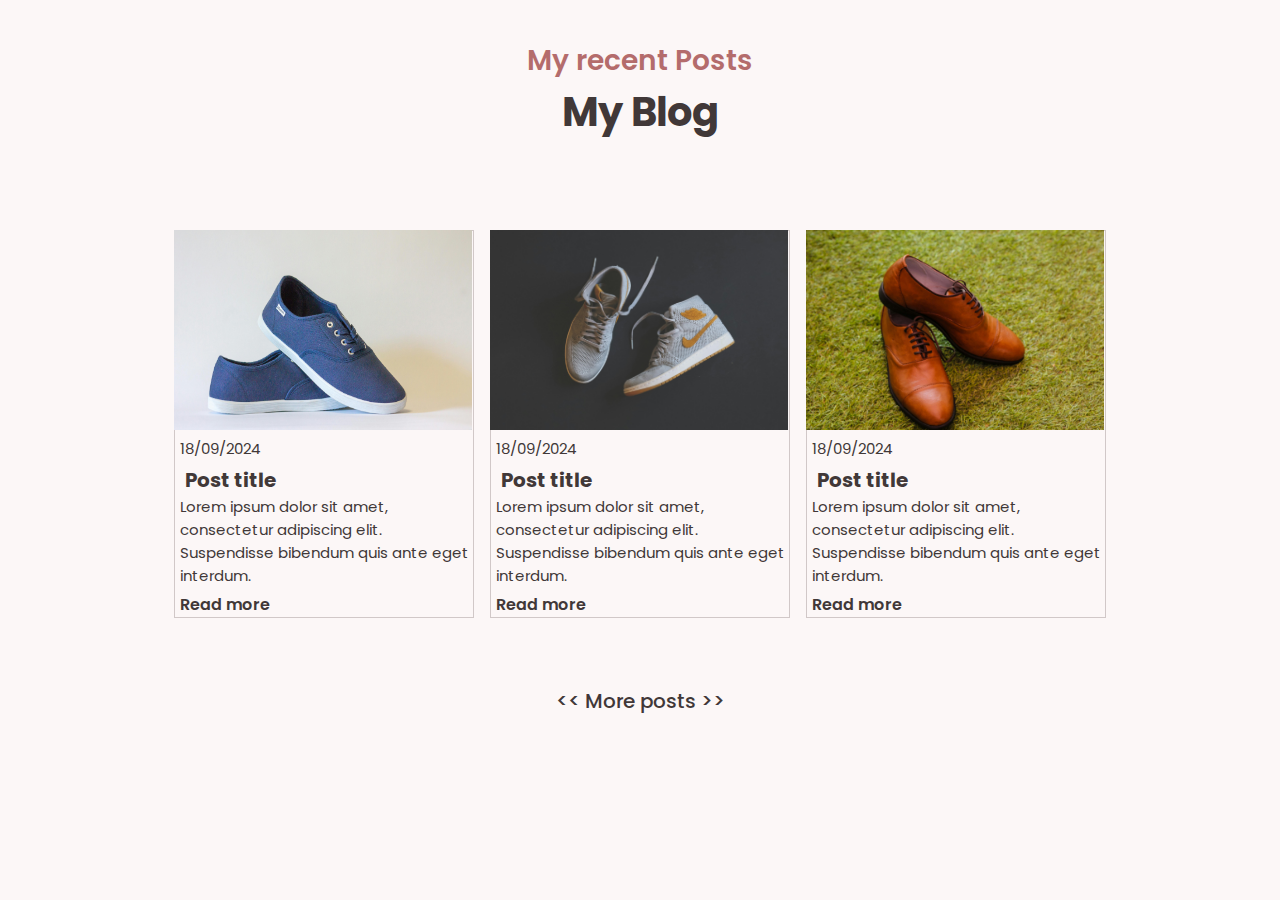
<file: blog-section/index.html>
<!DOCTYPE html>
<html lang="en">
<head>
    <meta charset="UTF-8">
    <meta name="viewport" content="width=device-width, initial-scale=1.0">
    <link rel="stylesheet" href="style.css">

    <link rel="preconnect" href="https://fonts.googleapis.com">
<link rel="preconnect" href="https://fonts.gstatic.com" crossorigin>
<link href="https://fonts.googleapis.com/css2?family=Poppins:ital,wght@0,100;0,200;0,300;0,400;0,500;0,600;0,700;0,800;0,900;1,100;1,200;1,300;1,400;1,500;1,600;1,700;1,800;1,900&display=swap" rel="stylesheet">


    <title>Blog section</title>
</head>
<body>
    <header class="header">
        <p>My recent Posts</p>
        <h1>My Blog</h1>
    </header>

    <main class="posts">

        <section class="section">
            <img src="/blog-section/assets/shoes.jpg" alt="">
            <p>18/09/2024</p>
            <a class="title">Post title</a>

            <p>Lorem ipsum dolor sit amet, consectetur adipiscing elit. 
                Suspendisse bibendum quis ante eget interdum. 
                </p>
            
            <a class="read" href="#">Read more</a>
        </section>

        <section class="section">
            <img src="/blog-section/assets/shoes-2.jpg" alt="">
            <p>18/09/2024</p>
            <a class="title">Post title</a>

            <p>Lorem ipsum dolor sit amet, consectetur adipiscing elit. 
                Suspendisse bibendum quis ante eget interdum. 
                </p>
            
            <a class="read" href="#">Read more</a>
        </section>

        <section class="section">
            <img src="/blog-section/assets/shoes-3.jpg" alt="">
            <p>18/09/2024</p>
            <a class="title">Post title</a>

            <p>Lorem ipsum dolor sit amet, consectetur adipiscing elit. 
                Suspendisse bibendum quis ante eget interdum. 
                </p>
            
            <a class="read" href="#">Read more</a>

        </section>

    </main>
    
    <a class="more"> << More posts >> </a>
</body>
</html>
</file>
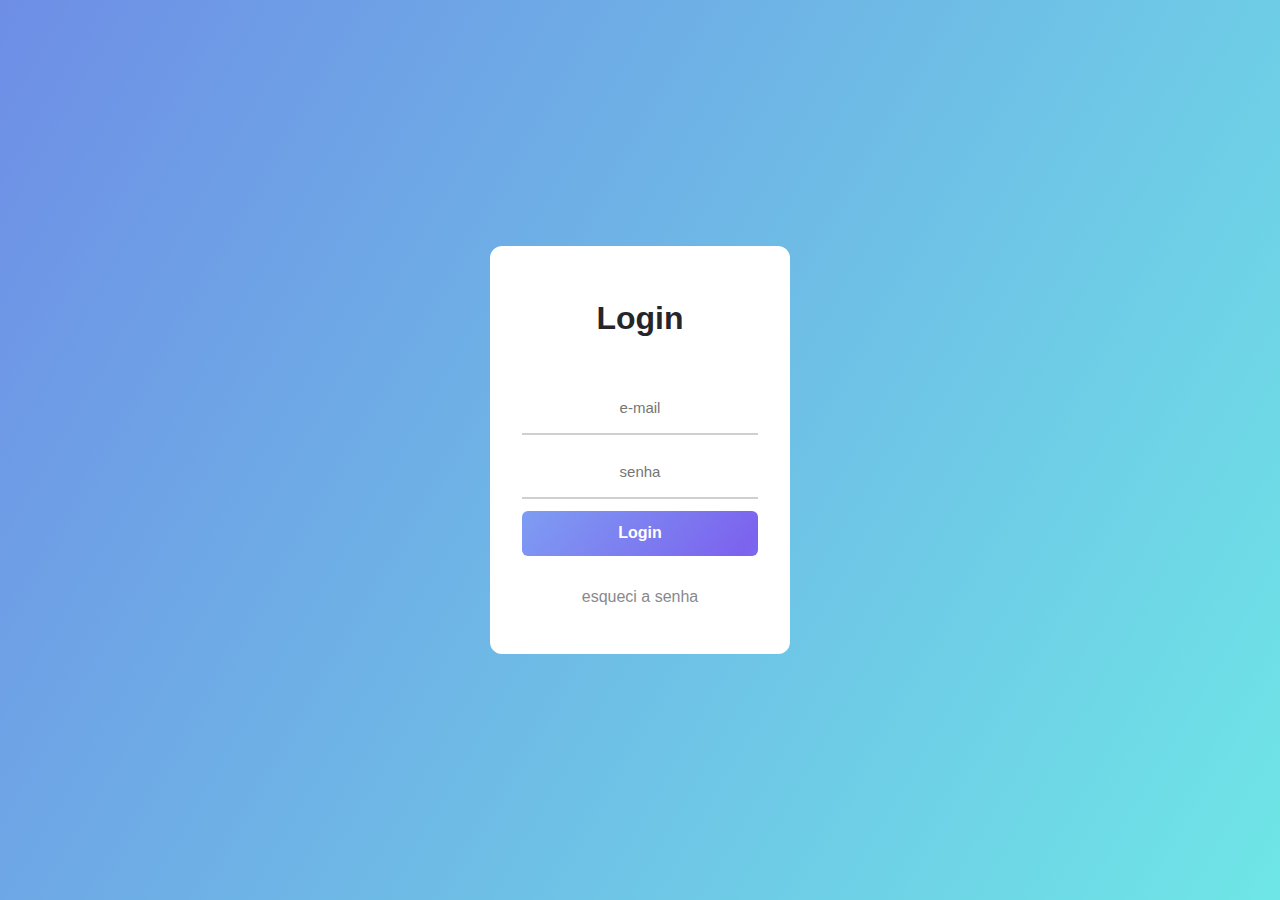
<file: Form_v/index.html>
<!DOCTYPE html>
<html lang="en">
<head>
    <meta charset="UTF-8">
    <meta name="viewport" content="width=device-width, initial-scale=1.0">
    <link rel="stylesheet" href="style.css">
    <title>Form</title>
</head>
<body>
    <main class="login">
        <div class="container">
            <h1 class="login_title"> Login</h1>
            <fomr class="login-form">
                <input type="text" class="login_input" type="email" placeholder="e-mail">
                <span class="border"></span>
                <input type="password" class="login_input" placeholder="senha">
                <span class="border"></span>
                <button class="submit">Login</button>
                <a class="forgot_password" href="#"> esqueci a senha</a>
            </fomr>
            
        </div>
    </main>
</body>
</html>
</file>
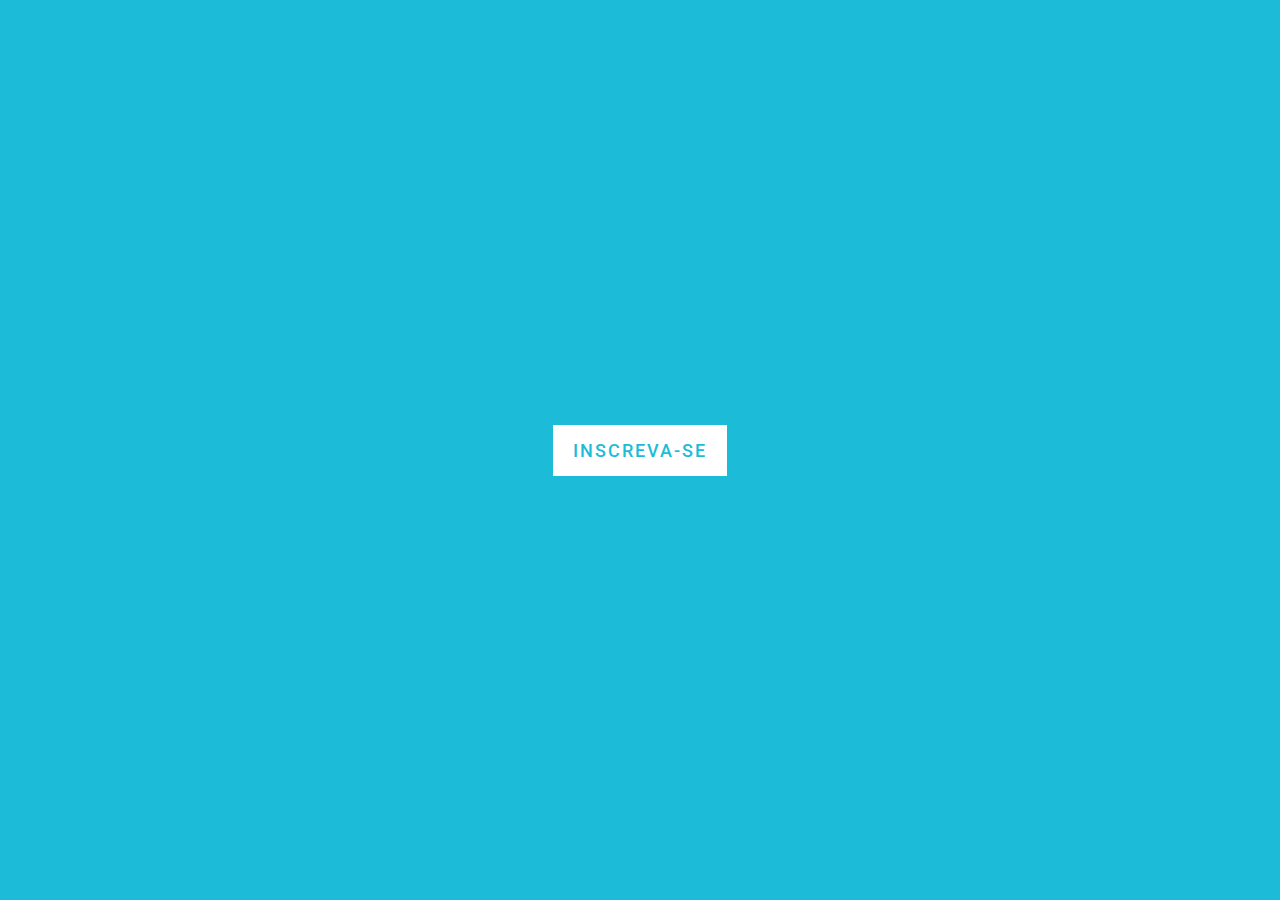
<file: modal-box/index.html>
<!DOCTYPE html>
<html lang="en">
<head>
    <meta charset="UTF-8">
    <meta name="viewport" content="width=device-width, initial-scale=1.0">
    <link rel="stylesheet" href="style.css">

    <link rel="preconnect" href="https://fonts.googleapis.com">
<link rel="preconnect" href="https://fonts.gstatic.com" crossorigin>
<link href="https://fonts.googleapis.com/css2?family=Roboto:wght@400;500;700&display=swap" rel="stylesheet">


    <title>Modal Box</title>
</head>
<body>
    <a class="btn" onclick="popupClick()">Inscreva-se</a>

    <div id="popup">
        <div class="content">
            <img src="/modal-box/assets/mail.png" alt="">
            <h2>Entre para a nossa Newsletter</h2>

            <p>
                Lorem ipsum dolor sit amet, consectetur adipiscing elit.
                Vivamus magna augue, consectetur vel sollicitudin at,
                ultricies at ante. Aliquam convallis erat non vulputate
                aliquet.
            </p>
            <div class="input">
                <input type="email" placeholder="Insira o seu Email">

            </div>
            <div class="input">
                <input type="submit" value ="Inscreva-se" class="btn">
            </div>
        </div>

        <a class="close" onclick="popupClick()"><img src="/modal-box/assets/close.png" alt=""></a>

    </div>

    <script>
        function popupClick () {
    const popup = document.getElementById('popup');
    popup.classList.toggle('active');
}
    </script>
</body>
</html>
</file>
<file: blog-section/style.css>
* {
    margin: 0;
    padding: 0;
    box-sizing: border-box;
    background: #fcf7f7;
    color: #413838;
    font-family: "Poppins", sans-serif;
}

.header {
    display: flex;
    justify-content: center;
    align-items: center;
    flex-direction: column;
    margin-top: 20px;
    padding: 20px;
}

.header p {
    font-size: 28px;
    color: #b46c6c;
    font-weight: 600;
}

.header h1 {
    font-size: 40px;
}

.posts {
    display: flex;
    flex-direction: row;
    margin: 10px;
    justify-content: center;
    align-items: center;
    padding: 50px;
}

.section {
    width: 300px;
    margin: 8px;
    align-items: center;
    border: 1px solid #d1c8c8;
}

.section img {
    width: 100%;
    height: 200px;
    margin-left: -1px;
    margin-top: -1px;
}

.section p {
    font-size: 15px;
    padding-bottom: 5px;
    margin: 0px 2px 0px 5px;
}

.title {
    font-size: 20px;
    padding-left: 5px;
    margin: 5px;
    cursor: pointer;
    transition: 0.5s;
    font-weight: 700;
}

.title:hover {
    color: #b46c6c;
}

.read {
    padding-left: 5px;
    padding-top: 8px;
    text-decoration: none;
    font-weight: 600;
    cursor: pointer;
    transition: 0.5s;
}

.read:hover {
    color: #b46c6c;
}

.more{
    display: flex;
    justify-content: center;
    cursor: pointer;
    font-size: 20px;
    font-weight: 500;
    transition: 0.5s;
}

.more:hover {
    color: #b46c6c;
}

@media (max-width:950px) {
    .posts {
        flex-direction: column;
        align-items: center;
        justify-content: center;
        width: 600px;
    }

    .section {
        width: 70%;
        object-fit: none;
    }
}

@media (max-width: 650px){
    .posts {
        width: 500px;
    }
}
</file>
<file: Form_v/style.css>
:root {
    --input-linear: linear-gradient(120deg, #6e8ee6, #6ee6e6);
    --button-gradient: linear-gradient( 130deg,#7e9df3,#7c63ee,  #44d1f5);
    --color-white: #fff;
    --title-color: #25252b;
    --color-grey: #87898d;
}


body {
    margin: 0;
    padding: 0;
    font-family:  sans-serif;
}

.login {
    height: 100vh;
    background: var(--input-linear);
    display: flex;
    justify-content: center;
    align-items: center;
}

.container {
    display: flex;
    flex-direction: column;
    align-items: center;
    min-height: 400px;
    width: 300px;
    background-color: var(--color-white);
    box-sizing: border-box;
    padding: 32px;
    border-radius: 12px;

}

.login_title {
    margin-bottom: 30px;
    color: var(--title-color);
}

.login-form {
    width: 100%;
    display: flex;
    flex-direction: column;
    align-items: center;
    justify-content: center;
    padding: 16px;
}

.login_input {
    height: 50px;
    width: 100%;
    box-sizing: border-box;
    padding-left: 5pox;
    border: unset;
    outline: none;
    text-align: center;
    font-size: 15px;
}

.border {
    height: 2px;
    width: 100%;
    margin-bottom: 12px;
    background-color: #cfcfcf;
    transition: .3s ease-in-out;

}

.border::after {
    content: '';
    display: block;
    height: 2px;
    width: 0;
    margin-bottom: 12px;
    background: var(--input-linear);;
    transition: .3s ease-in-out;
}

.login_input:focus + .border::after {
    width: 100%;
}

.submit {
    width: 100%;
    height: 45px;
    outline: none;
    background: var(--button-gradient);
    background-size: 200%;
    margin-bottom: 32px;
    color: var(--color-white);
    font-size: 16px;
    font-weight: bold; 
    border: unset;
    border-radius: 6px;
    cursor: pointer;
    transition: .5s ease-in-out;
}

.submit:hover {
    background-position: right;
}

.forgot_password {
    font-size: 16px;
    color: var(--color-grey);
    text-decoration: none;
}
</file>
<file: modal-box/style.css>
* {
    margin: 0;
    padding: 0;
    box-sizing: border-box;
}

body {
    display: flex;
    justify-content: center;
    align-items: center;
    min-height: 100vh;
    background:  #1cbcd8;
    font-family: "Roboto", sans-serif;
}

.btn {
    position: relative;
    padding: 15px 20px;
    background: #fff;
    font-size: 18px;
    display: inline-block;
    text-decoration: none;
    color: #1cbcd8;
    cursor: pointer;
    letter-spacing: 2px;
    text-transform: uppercase;
    font-weight: 500;
    transition: 0.5s;
}

.btn:hover {
    letter-spacing: 4px;
}

#popup {
    position: fixed;
    top: -100%;
    left: 50%;
    transform: translate(-50%, -50%);
    z-index: 1000;
    background: #fff;
    width: 450px;
    padding: 80px 50px 50px;
    box-shadow: 0 15px 30px rgba(0,0,0,0.08);
    transition: 0.5s;
    visibility: hidden;
}

#popup.active {
    visibility: visible;
    top: 50%;
}

#popup .content {
    position: relative;
    width: 100%;
    display: flex;
    justify-content: center;
    align-items: center;
    flex-direction: column;
}

#popup .content img {
    max-width: 80px;
}

#popup .content h2 {
    font-size: 24px;
    font-weight: 500;
    color: rgb(31, 32, 32);
    margin: 20px 0 10px;
}

#popup .content p {
    text-align: center;
    font-size: 16px;
    color: rgb(31, 32, 32);
}

#popup .content .input {
    position: relative;
    width: 100%;
    margin-top: 20px;
    display: flex;
    justify-content: center;
    align-items: center;
     
}

#popup .content .input  input {
    width: 100%;
    border: 1px solid #333;
    padding: 15px;
    outline: none;
    font-size: 18px;

}

#popup .content .input  input[type="submit"] {
    max-width: 200px;
    background: #1cbcd8;
    color: #fff;
    border: none;
}

.close {
    position: absolute;
    top: 30px;
    right: 30px;
    cursor: pointer;
}

.close img {
    width: 40px;
}
</file>
